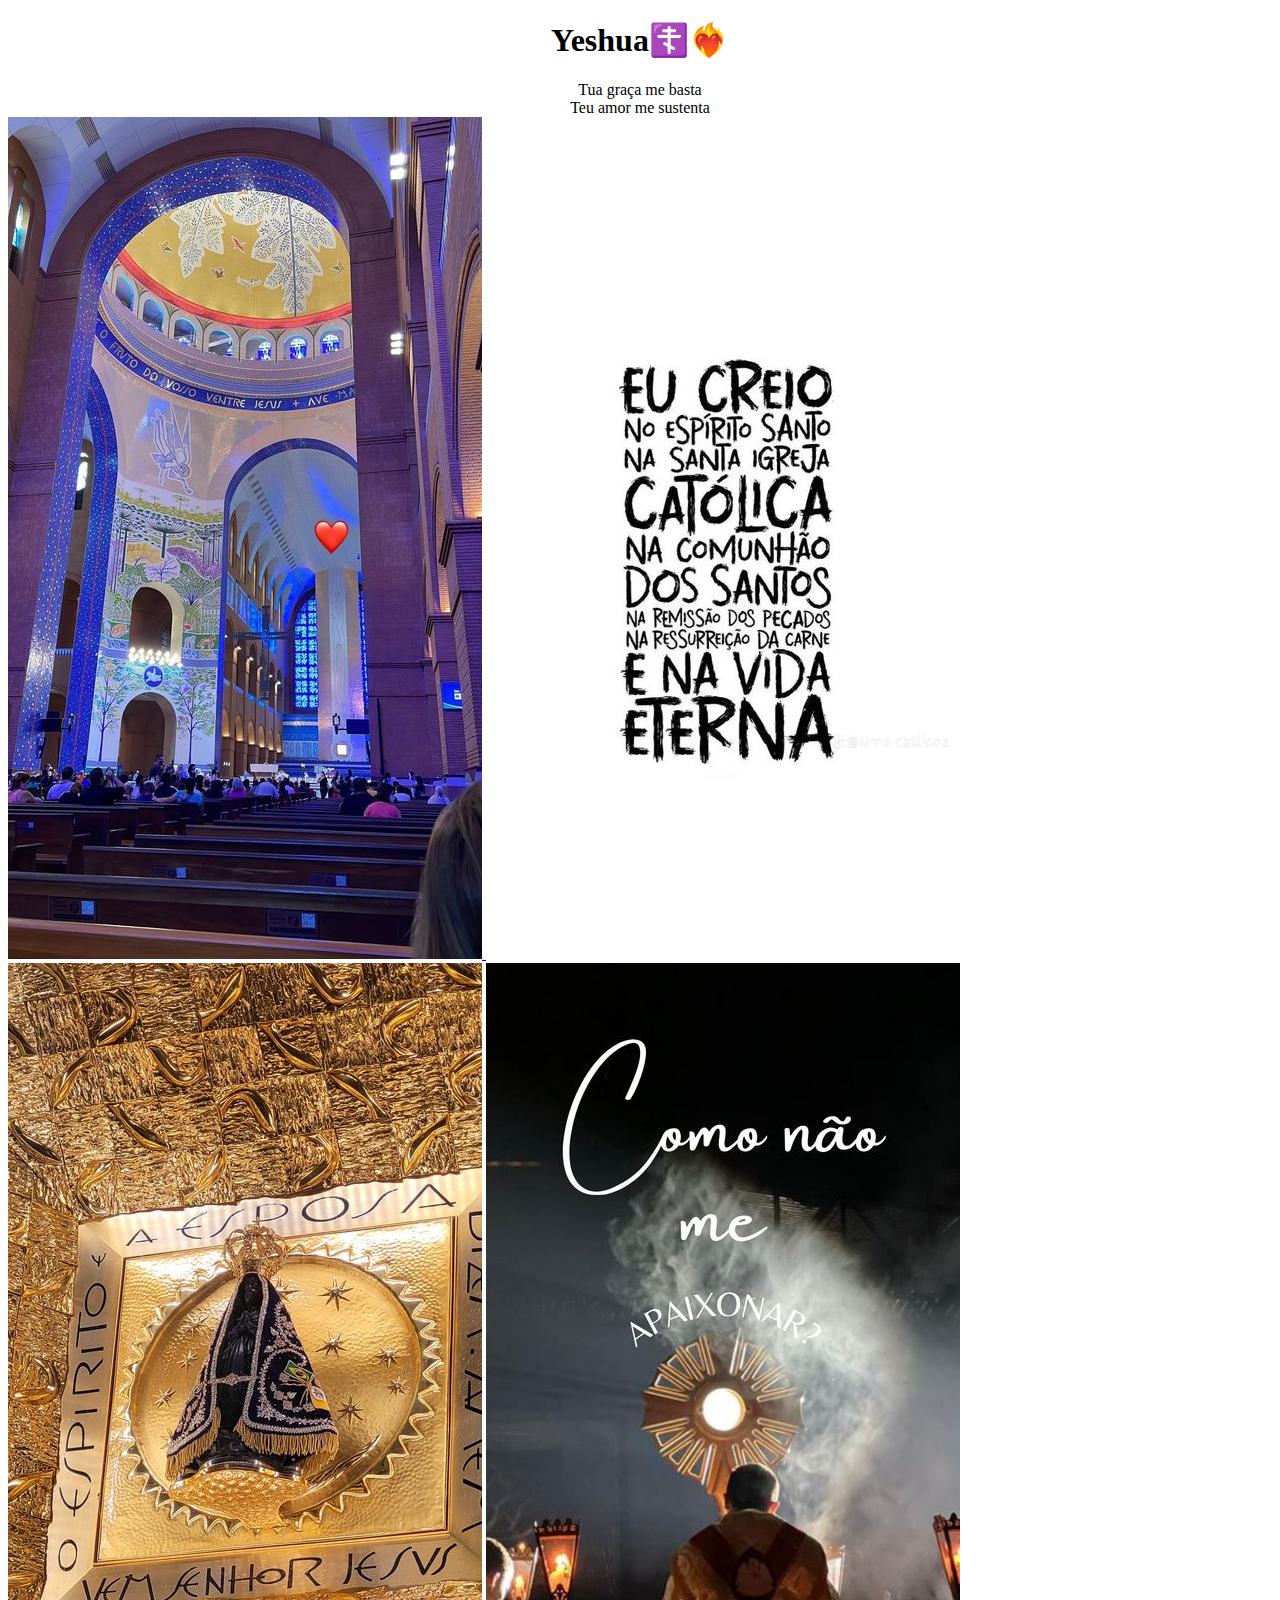
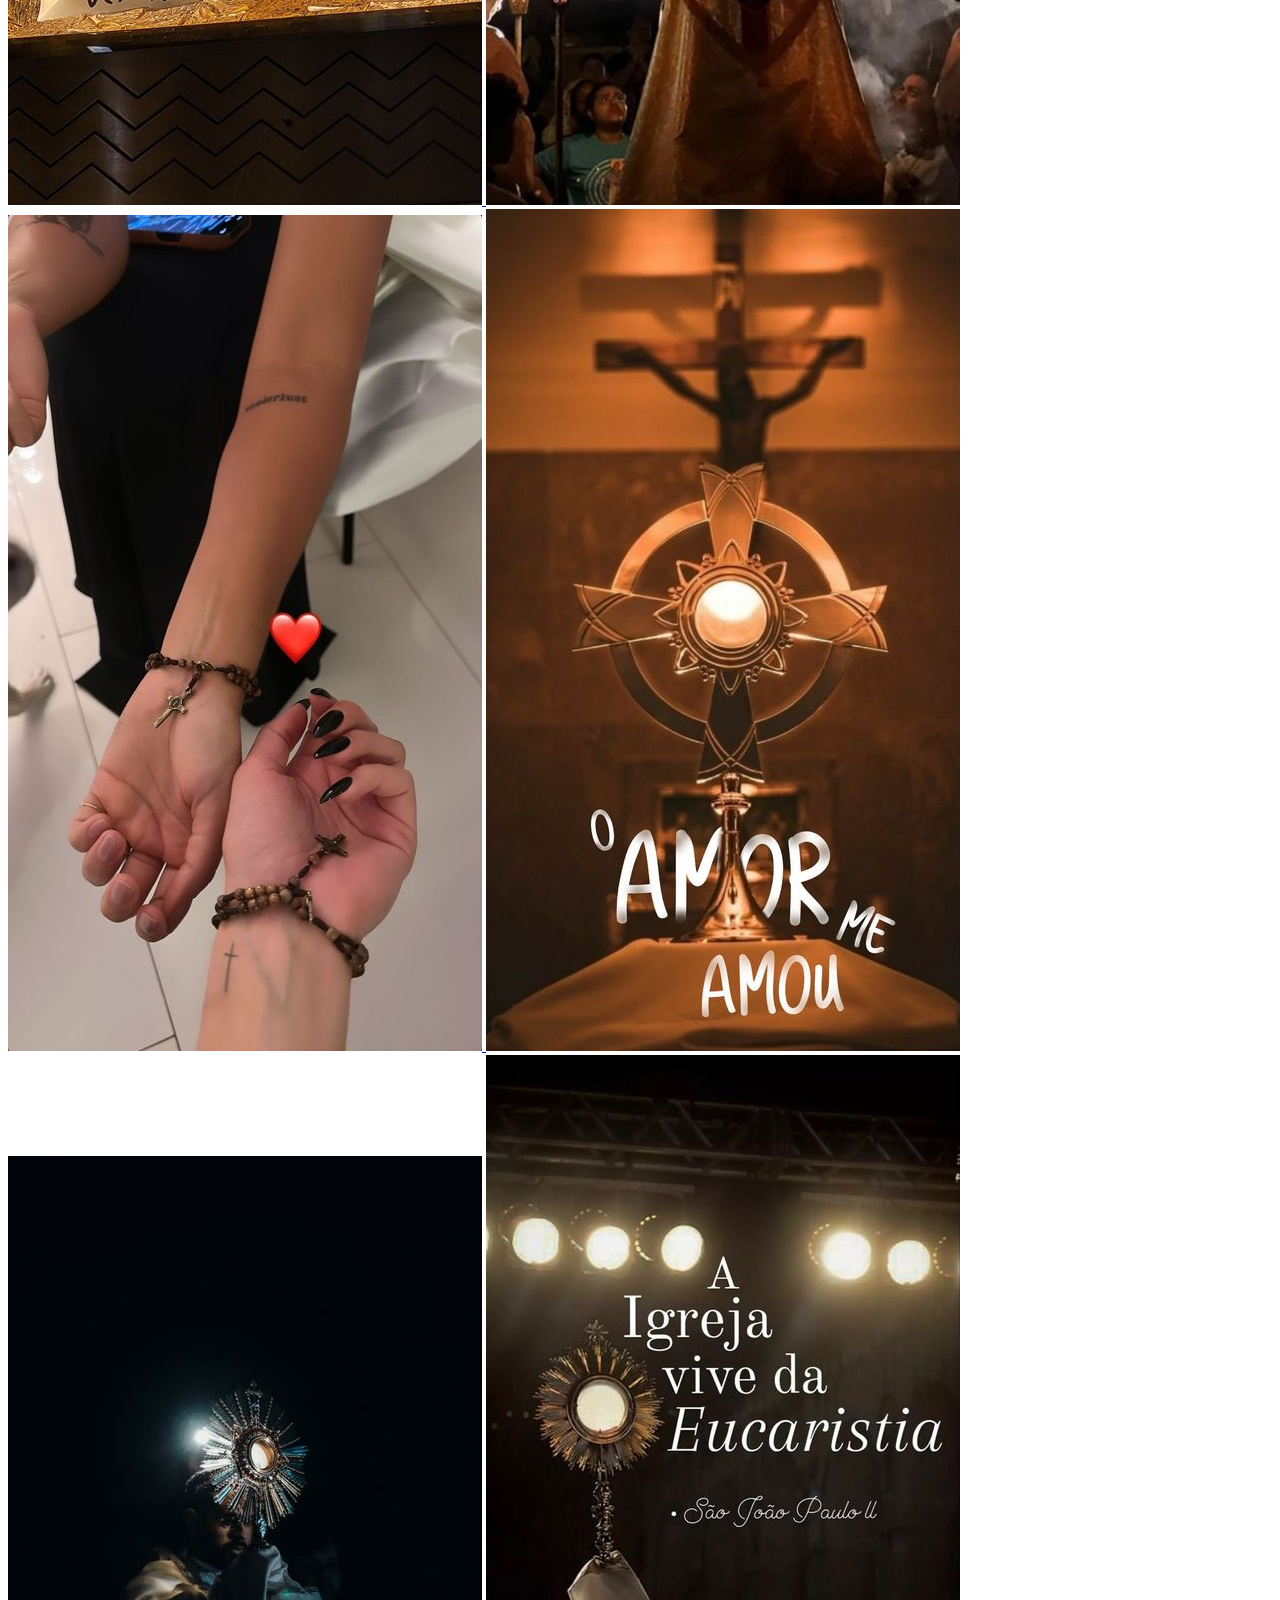
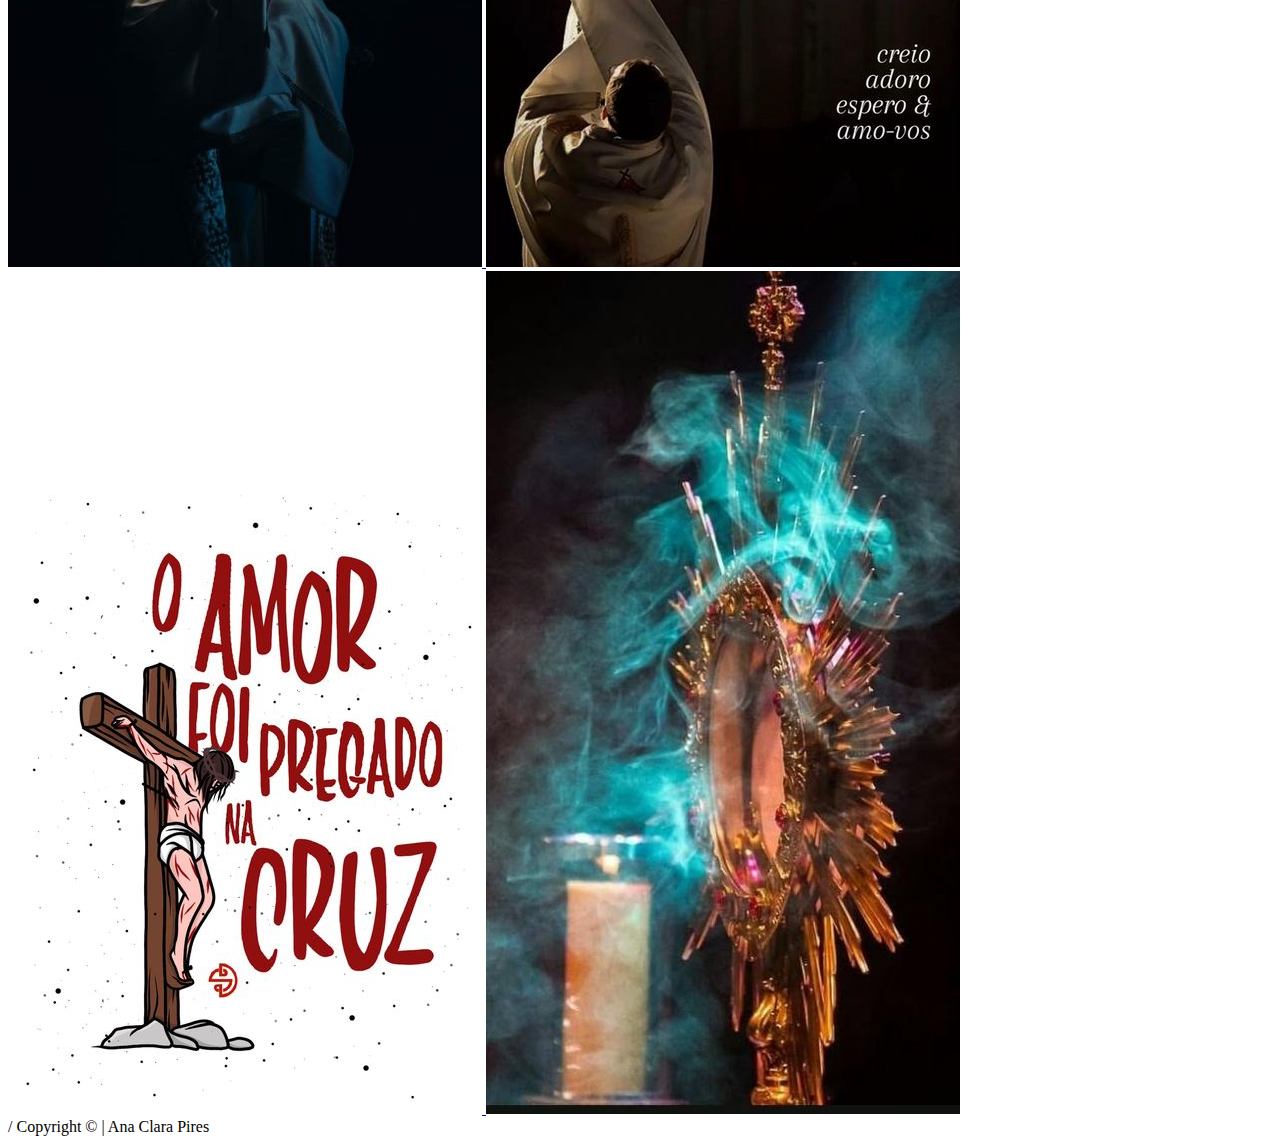
<file: galeria00test-img/index.html>
<!DOCTYPE html>
<html lang="pt-BR">
<head>
   <meta charset="UTF-8">
   <meta http-equiv=""X-UA-Compatible" content="IE-edge">
   <meta name=""viewport content=""widht=device-widht, initial-scale="1"
   <link rel ="stylesheet"href="style.css">
</head>
<body>
   <header>
       <center><h1>Yeshua☦️❤️‍🔥</h1></center>
<center>Tua graça me basta </center>
<center> Teu amor me sustenta</center>
   </header>
   <main>
      <div class="gallery-container">
       
   <a href="./01.jpg" class=""gallery-items">
       <img src="./01.jpg" alt="First Date">
   </a>
   <a href="./11.jpg" class=""gallery-items">
       <img src="./02.jpg" alt="Little Gift">
   </a>
   <a href="./03.jpg" class=""gallery-items">
       <img src="./03.jpg" alt=" Funny Photo">
   </a>
   <a href="./04.jpg" class=""gallery-items">
       <img src="./04.jpg" alt="Party Together">
   </a>
   <a href="./05.jpg" class=""gallery-items">
       <img src="./05.jpg" alt="Silly Laughs">
   </a>
   <a href="./06.jpg" class=""gallery-items">
       <img src="./06.jpg" alt="place of peace">
   </a>
   <a href="./07.jpg" class=""gallery-items">
       <img src="./07.jpg" alt="The Request">
   </a>
   <a href="./08.jpg" class=""gallery-items">
       <img src="./08.jpg" alt="The Request">
   </a>
   <a href="./09.jpg" class=""gallery-items">
       <img src="./09.jpg" alt="The Request">
   </a>
   <a href="./10.jpg" class=""gallery-items">
    <img src="./10.jpg" alt="The Request">
</a>
   </main>
   <footer>/
       <spam>Copyright &copy; | Ana Clara Pires

       </spam>
   </footer>
</body>
</html>
</file>
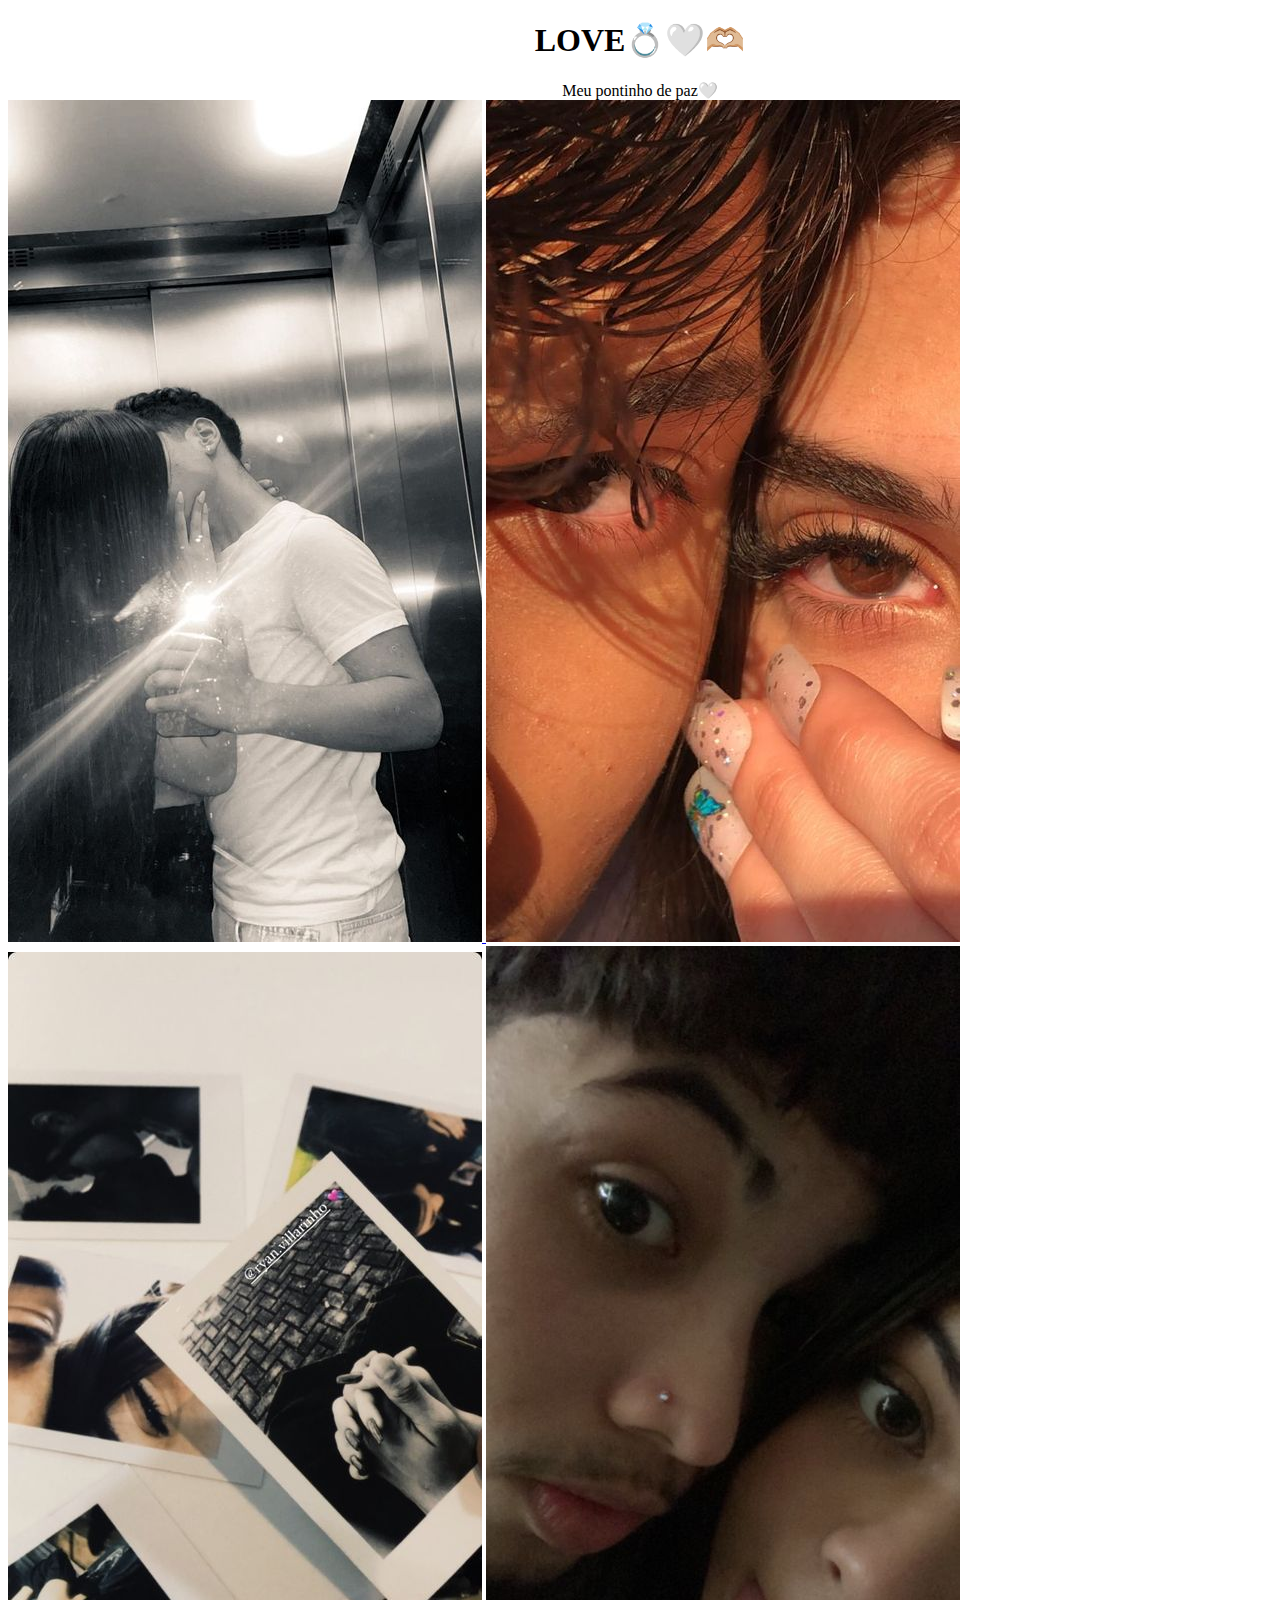
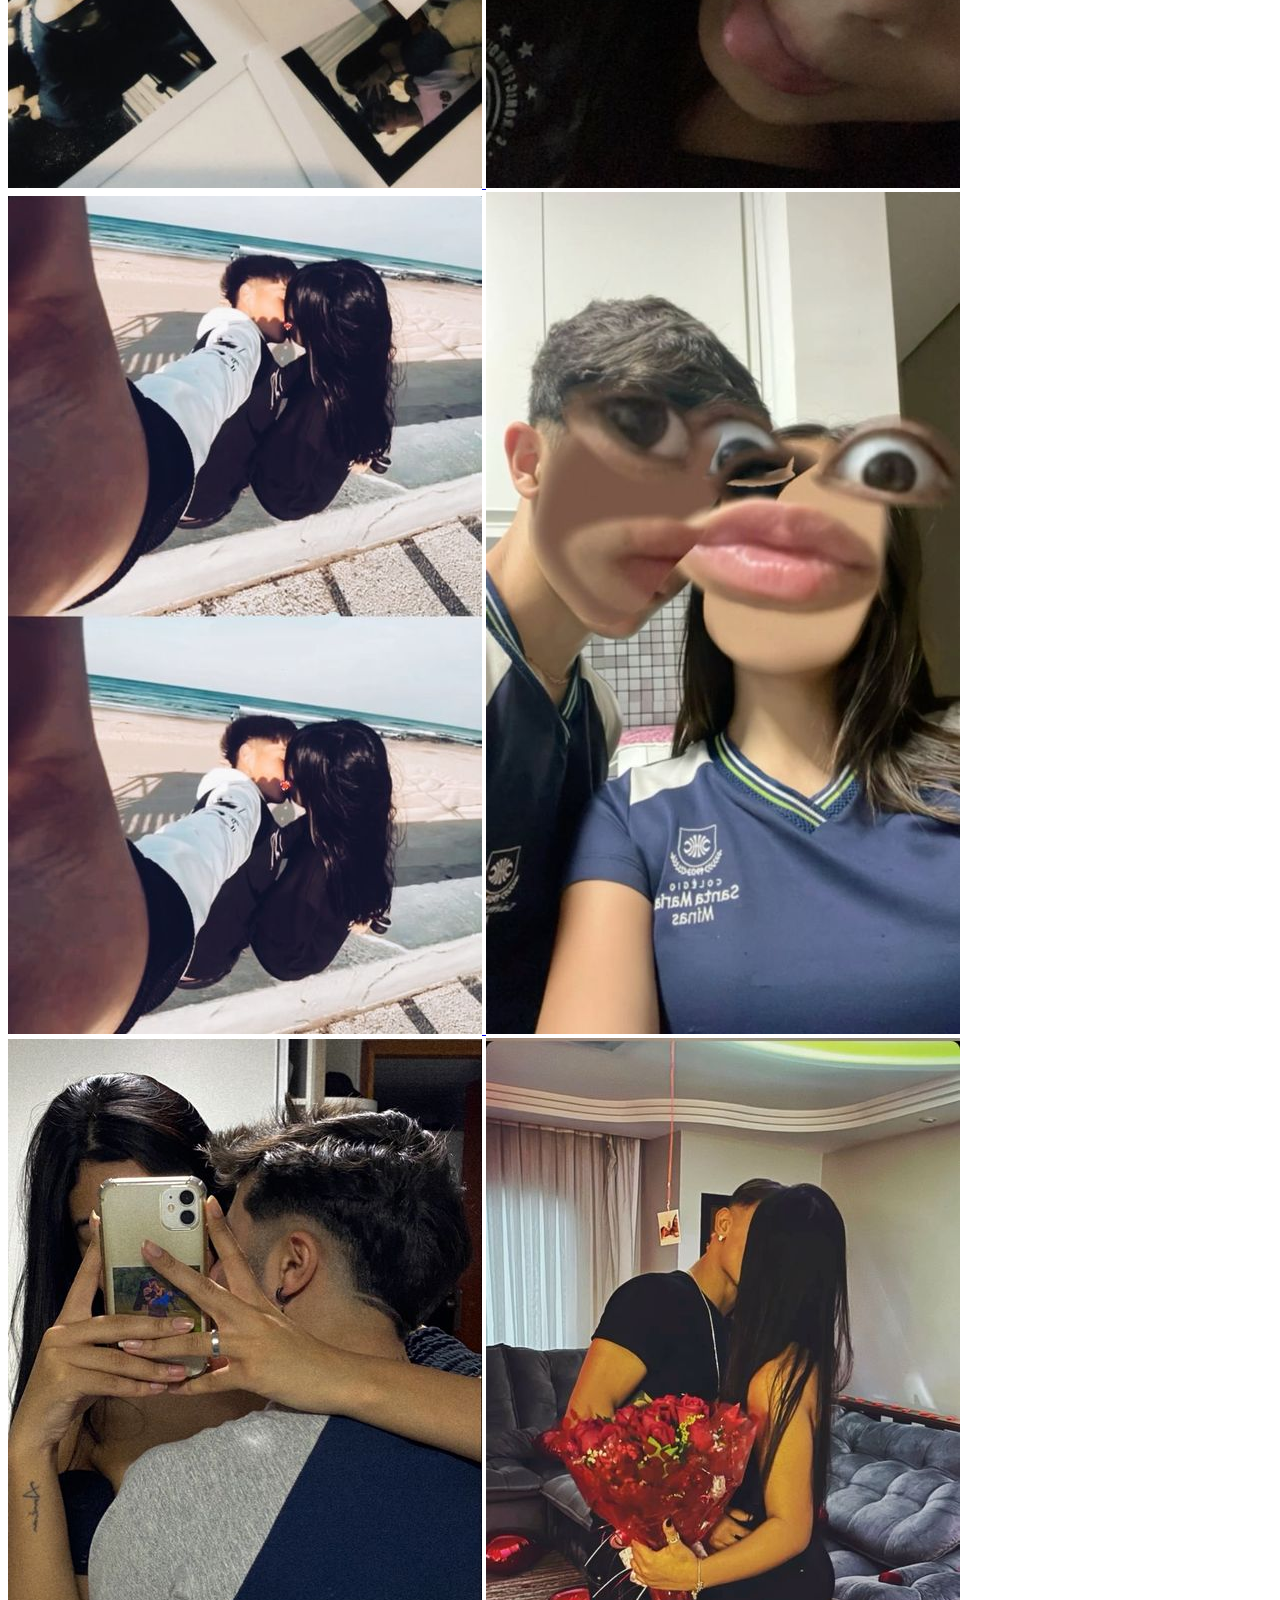
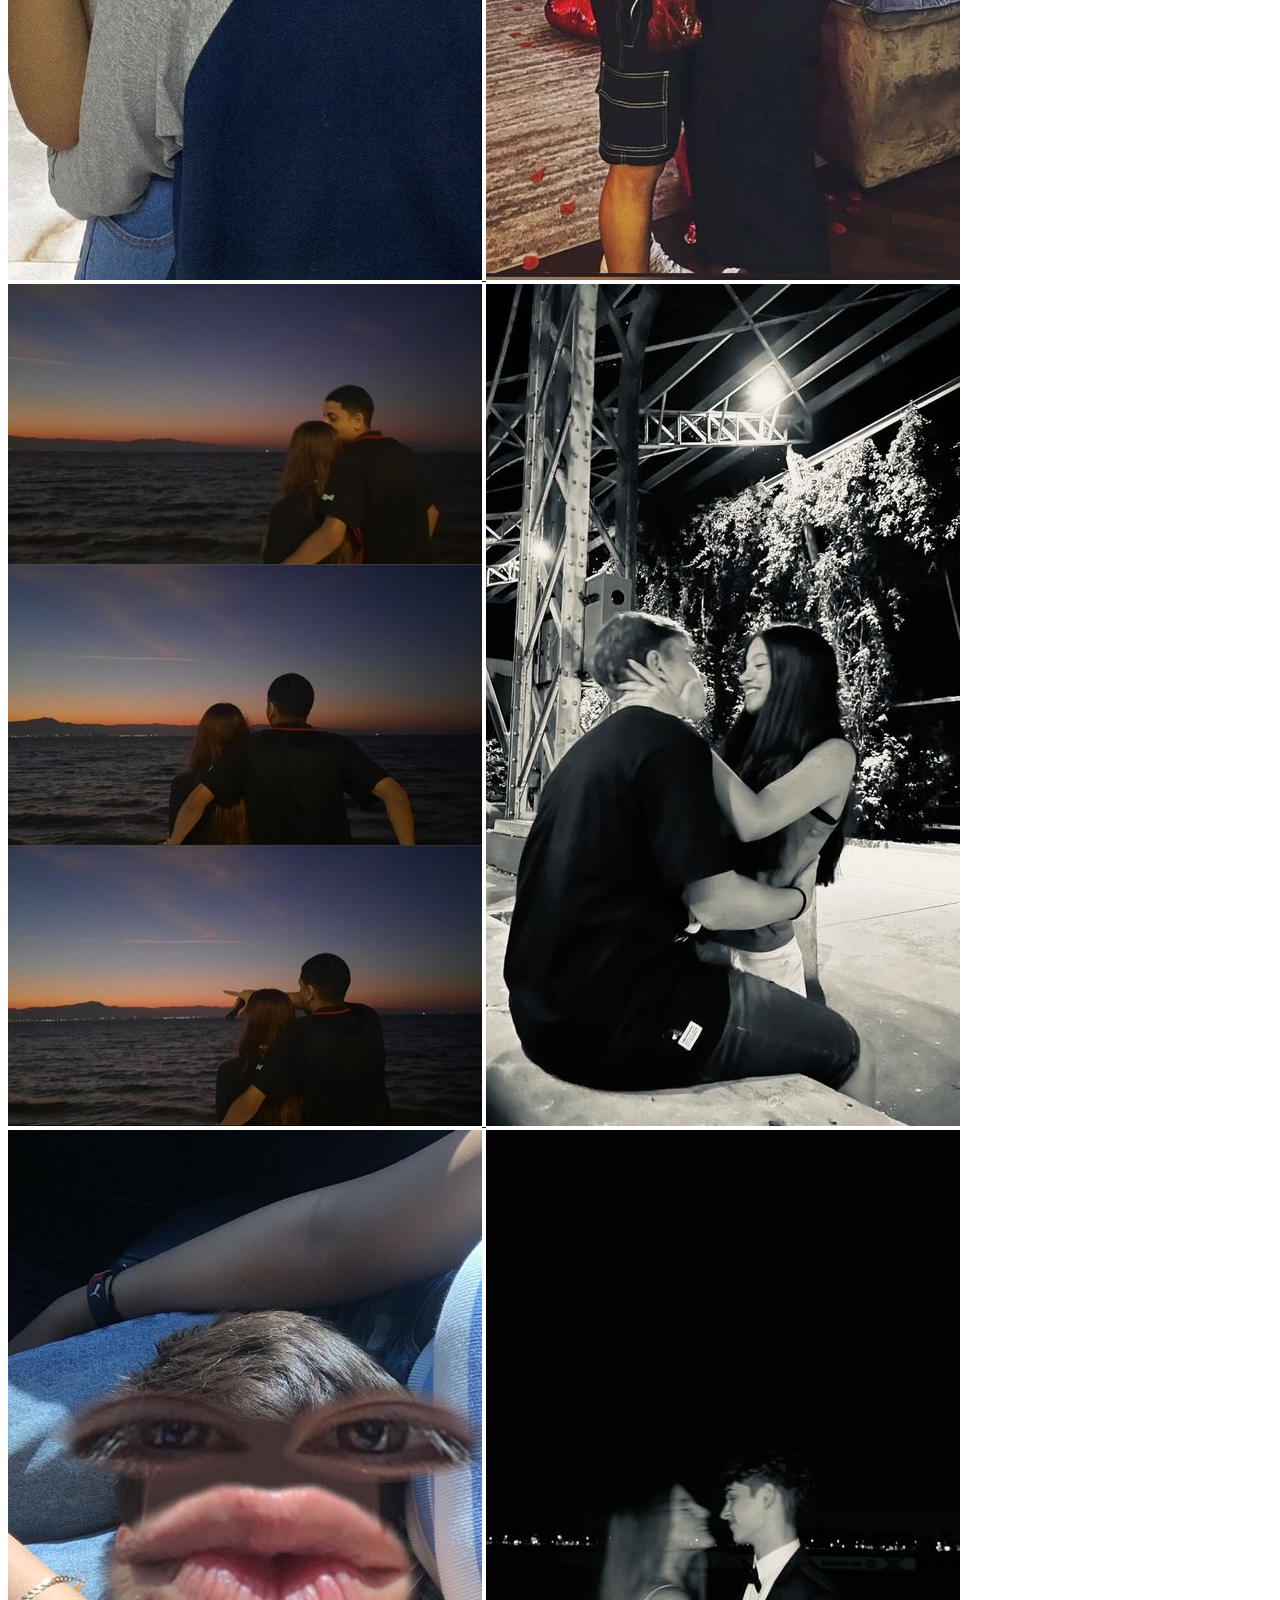
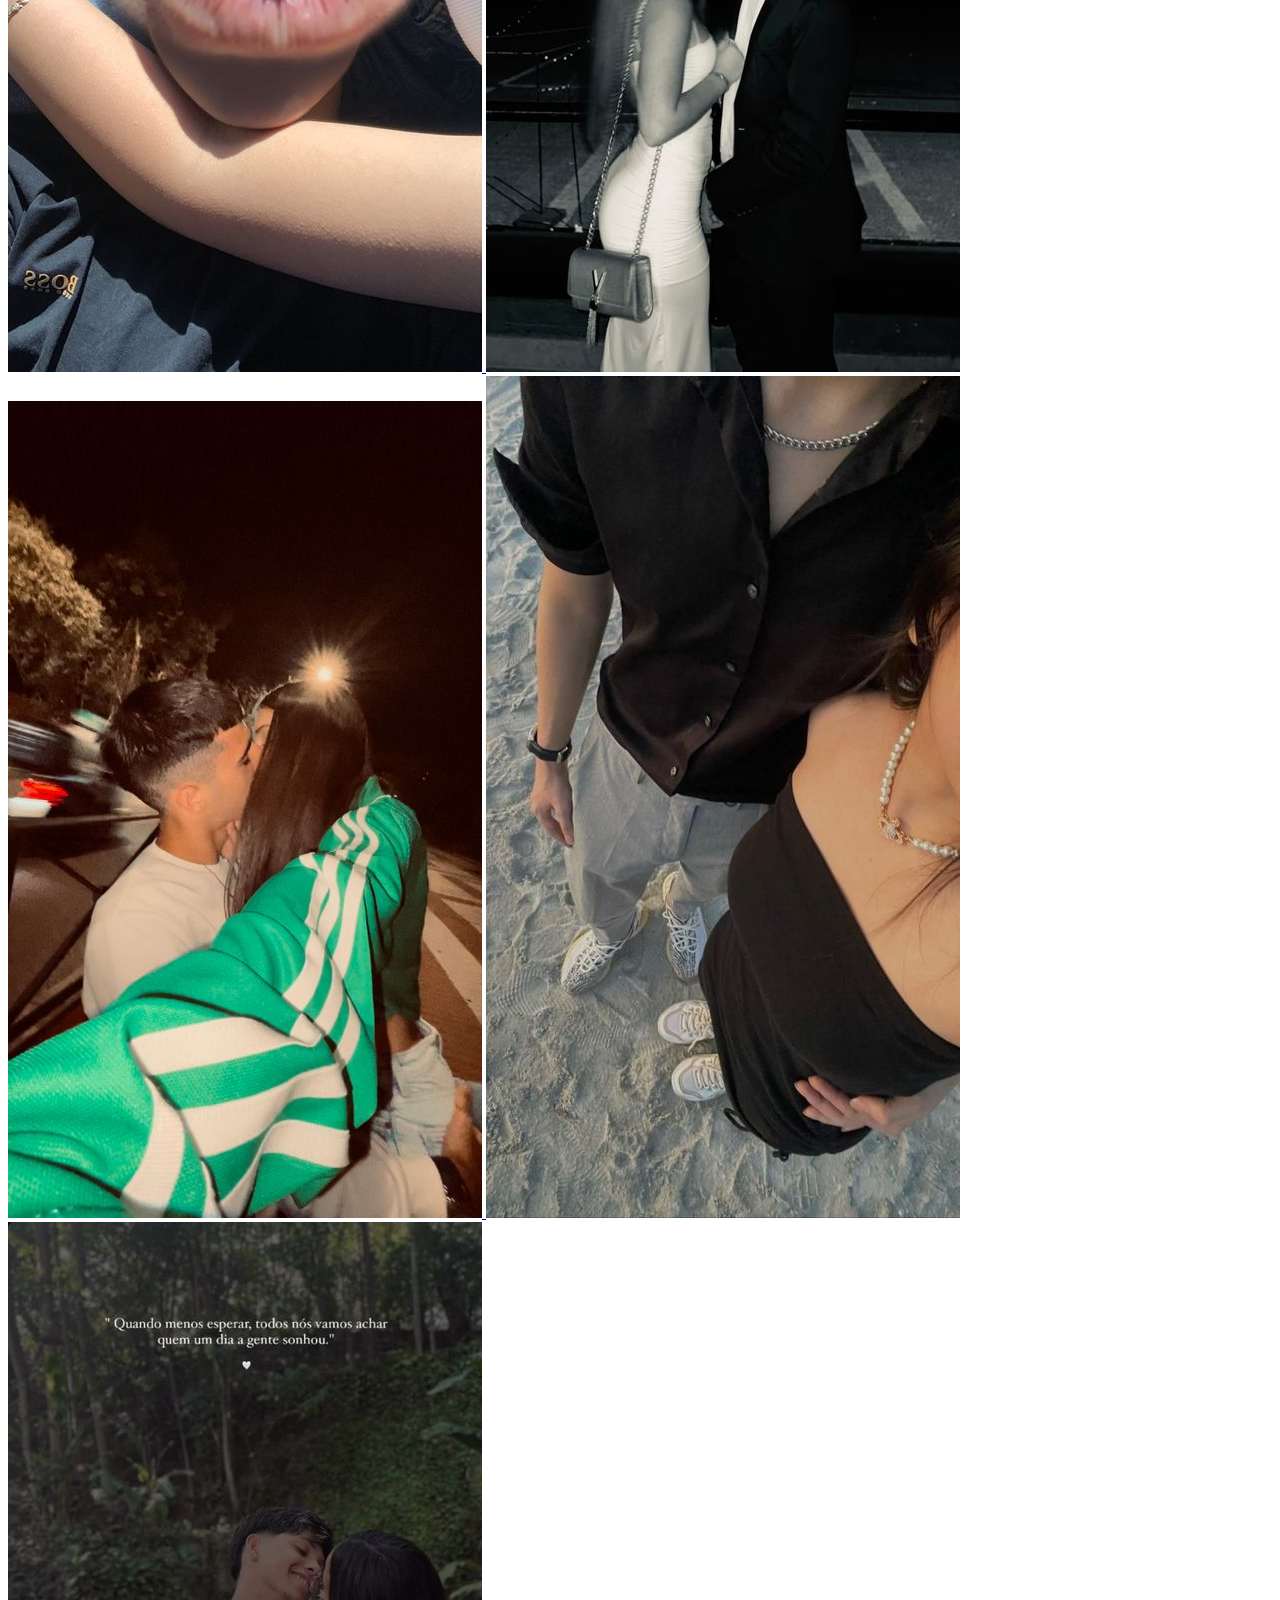
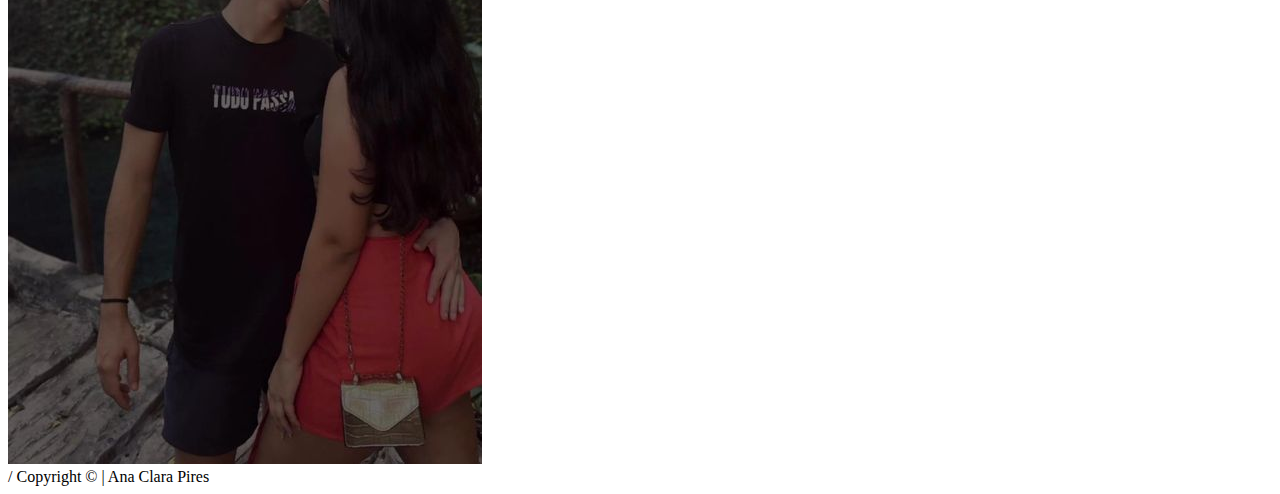
<file: galeria00test-img/galeria01-img/index.html>
<!DOCTYPE html>
 <html lang="pt-BR">
<head>
    <meta charset="UTF-8">
    <meta http-equiv=""X-UA-Compatible" content="IE-edge">
    <meta name=""viewport content=""widht=device-widht, initial-scale="1"
    <link rel ="stylesheet"href="style.css">
</head>
<body>
    <header>
        <center><h1>LOVE💍🤍🫶🏼</h1></center>
<center>Meu pontinho de paz🤍</center>
    </header>
    <main>
       <div class="gallery-container">
        <a href="./casal13.jpg" class=""gallery-items">
        <img src="./casal13.jpg" alt="First Kiss">
    </a>
    <a href="./casal00.jpg" class=""gallery-items">
        <img src="./casal00.jpg" alt="First Date">
    </a>
    <a href="./casal03.jpg" class=""gallery-items">
        <img src="./casal03.jpg" alt="Little Gift">
    </a>
    <a href="./casal04.jpg" class=""gallery-items">
        <img src="./casal04.jpg" alt=" Funny Photo">
    </a>
    <a href="./casal012.jpg" class=""gallery-items">
        <img src="./casal12.jpg" alt="Party Together">
    </a>
    <a href="./casal06.jpg" class=""gallery-items">
        <img src="./casal06.jpg" alt="Silly Laughs">
    </a>
    <a href="./casal07.jpg" class=""gallery-items">
        <img src="./casal07.jpg" alt="place of peace">
    </a>
    <a href="./casal08.jpg" class=""gallery-items">
        <img src="./casal08.jpg" alt="The Request">
    </a>
    <a href="./casal11.jpg" class=""gallery-items">
        <img src="./casal11.jpg" alt="The Request">
    </a>
    <a href="./casal10.jpg" class=""gallery-items">
        <img src="./casal10.jpg" alt="The Request">
    </a>
    <a href="./casal40.jpg" class=""gallery-items">
        <img src="./casal40.jpg" alt="The Request">
    </a>
    <a href="./casal80.jpg" class=""gallery-items">
        <img src="./casal80.jpg" alt="The Request">
    </a>
    <a href="./casal70.jpg" class=""gallery-items">
        <img src="./casal70.jpg" alt="The Request">
    </a>
    <a href="./casal90.jpg" class=""gallery-items">
        <img src="./casal90.jpg" alt="The Request">
    </a>
    <a href="./casal100.jpg" class=""gallery-items">
        <img src="./casal100.jpg" alt="The Request">
    </a>
    </main>
    <footer>/
        <spam>Copyright &copy; | Ana Clara Pires

        </spam>
    </footer>
</body>
 </html>
</file>
<file: galeria00test-img/galeria01-img/style.css>
h1{
    text-align: CENTER;
}
*{adding: 0;
    margin: 0;
    box-sizing: border-box;}
body{
    background-color: #E6E6FA
}
header{
    height: 150px;
    display: flex;
    justify-content: center;
    align-items: center;
}
header h1{
    font-family: Arial, Helvetica, sans-serif;
    font-size: 3rem;
    font-weight: 900;
    color: #4bd5f7
}
.gallery-container{
    display: flex;
    flex-wrap: wrap;
    justify-content: space-evenly;
    gap: 2vw;
    padding: 0 1vw;
}
.gallery-items{
    width: 340px;
    height: 250px;
    border: 10px solid #FFF;
    box-shadow: 5px 5px 5px #0006 ;
    flex-grow: 1;
    filter: grayscale(100%);
    transition: transform is linear;
}
.gallery-items img{
    width: 100%;
    height: 100%;
    object-fit: cover;
    
}
.gallery-items:hover{
    transform: sacel(1.3);
}
footer{
    height: 100px;
    display: flex;
    justify-content: center;
    align-items: center;
    color: #000;
    font-style: italic;
}
</file>
